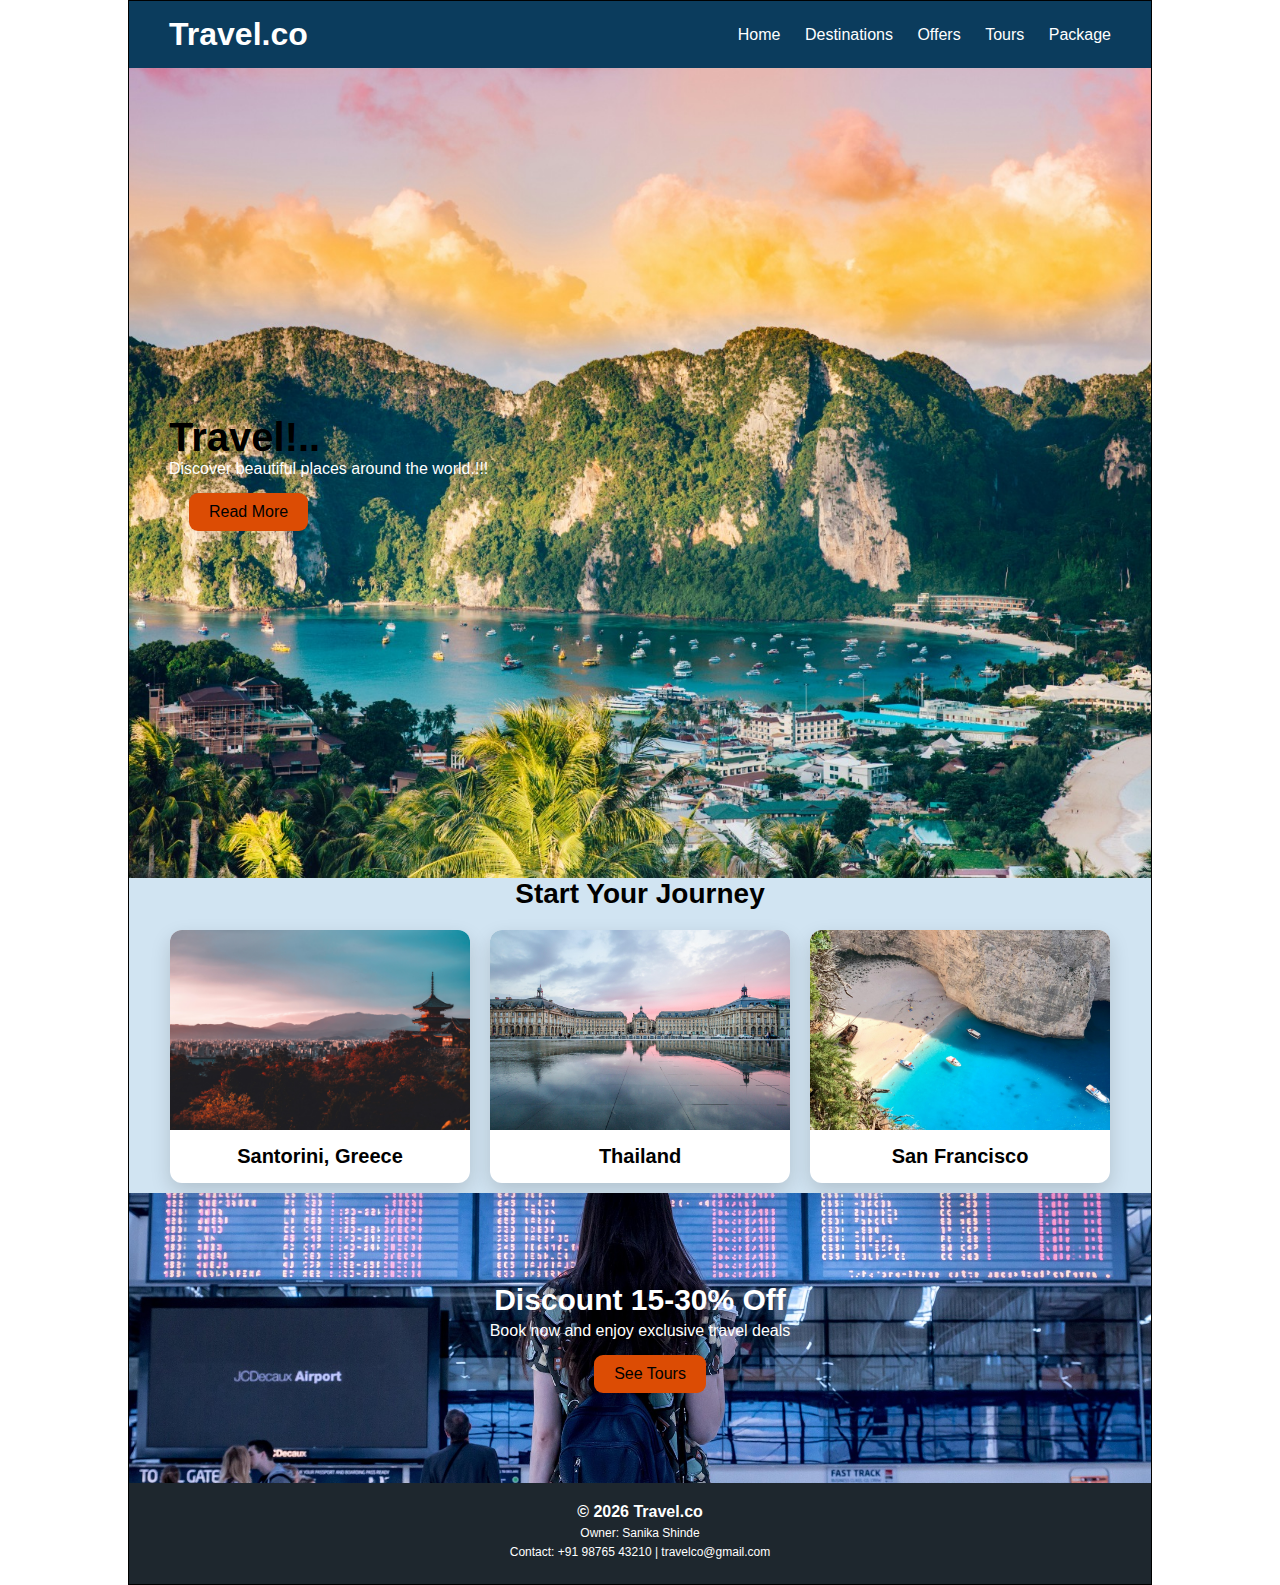
<file: HTML/index.html>
<!doctype html>
<html lang="en">
  <head>
    <meta charset="UTF-8" />
    <meta name="viewport" content="width=device-width, initial-scale=1.0" />
    <title>Travel.co</title>
    <link rel="stylesheet" href="/CSS/style.css" />
  </head>
  <body>
    <div class="container">
      <div class="header">
        <h1>Travel.co</h1>
        <div class="menu">
          <a href="#Home">Home</a>
          <a href="#destinations">Destinations</a>
          <a href="#offers">Offers</a>
          <a href="tours.html">Tours</a>
          <a href="package.html">Package</a>
        </div>
      </div>

      <section class="main">
        <div class="main-content">
          <h1>Travel!..</h1>
          <p>Discover beautiful places around the world.!!!</p>
          <a href="#destinations" class="btn">Read More</a>
        </div>
      </section>

      <section class="Journey" id="destinations">
        <h2>Start Your Journey</h2>

        <div class="Journey-Photos">
          <div class="card">
            <img src="/img/city1.jpg" alt="" />
            <p>Santorini, Greece</p>
          </div>

          <div class="card">
            <img src="/img/city4.jpg" alt="" />
            <p>Thailand</p>
          </div>

          <div class="card">
            <img src="/img/main3.jpeg" alt="" />
            <p>San Francisco</p>
          </div>
        </div>
      </section>

      <section class="offer" id="offers">
        <h2>Discount 15-30% Off</h2>
        <p>Book now and enjoy exclusive travel deals</p>
        <a href="tours.html" class="btn">See Tours</a>
      </section>

      <footer class="Footer">
        <h4>© 2026 Travel.co</h4>
        <p>Owner: Sanika Shinde</p>
        <p>Contact: +91 98765 43210 | travelco@gmail.com</p>
      </footer>
    </div>
  </body>
</html>
</file>
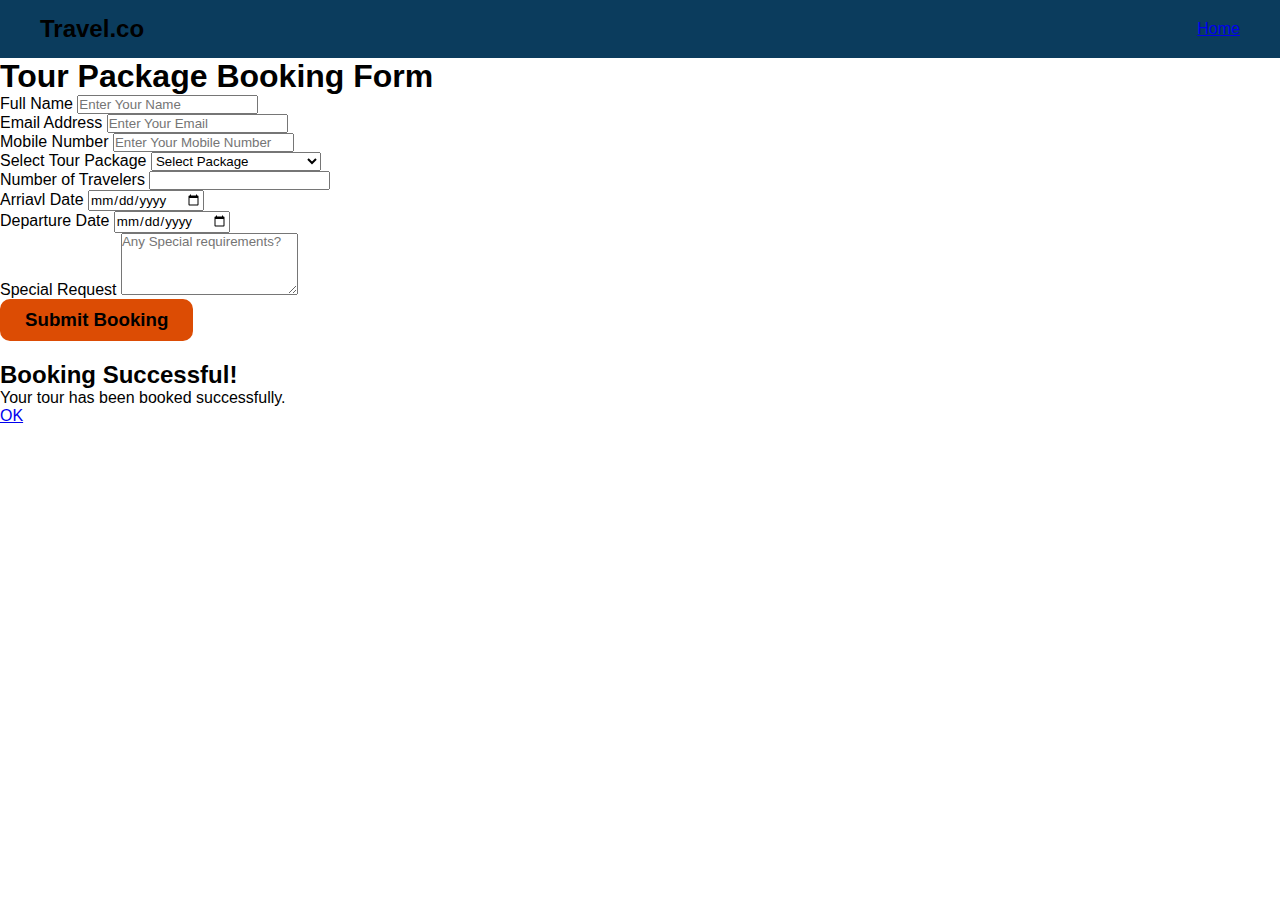
<file: HTML/Booking.html>
<!doctype html>
<html lang="en">
  <head>
    <meta charset="UTF-8" />
    <meta name="viewport" content="width=device-width, initial-scale=1.0" />
    <title>Tour Package Booking</title>
    <link rel="stylesheet" href="/CSS/style.css" />
  </head>
  <body>
    <div class="container1">
      <!-- Header -->
      <header class="header">
        <h2>Travel.co</h2>
        <a href="index.html" class="back-link">Home</a>
      </header>

      <h1>Tour Package Booking Form</h1>

      <form>
        <div class="input">
          <label>Full Name</label>
          <input type="text" placeholder="Enter Your Name" required />
        </div>
        <div class="input">
          <label>Email Address</label>
          <input type="email" placeholder="Enter Your Email" required />
        </div>
        <div class="input">
          <label>Mobile Number</label>
          <input type="tel" placeholder="Enter Your Mobile Number" required />
        </div>
        <div class="input">
          <label>Select Tour Package</label>
          <select required>
            <option value="">Select Package</option>
            <option>Beach Tour -&#8377;15,000</option>
            <option>Adventure Tour -&#8377;20,000</option>
            <option>Mountain Tour -&#8377;18,000</option>
          </select>
        </div>
        <div class="input">
          <label>Number of Travelers</label>
          <input type="number" min="1" required />
        </div>
        <div class="input">
          <label>Arriavl Date</label>
          <input type="date" required />
        </div>
        <div class="input">
          <label>Departure Date</label>
          <input type="date" required />
        </div>
        <div class="input">
          <label>Special Request</label>
          <textarea rows="4" placeholder="Any Special requirements?"></textarea>
        </div>

        <button type="submit"><h3>Submit Booking</h3></button>
      </form>
      <!-- project  -->
      <!-- SUCCESS POPUP -->
      <div id="success" class="popup">
        <div class="popup-content">
          <h2>Booking Successful!</h2>
          <p>Your tour has been booked successfully.</p>
          <a href="#" class="close-btn">OK</a>
        </div>
      </div>
    </div>
  </body>
</html>
</file>
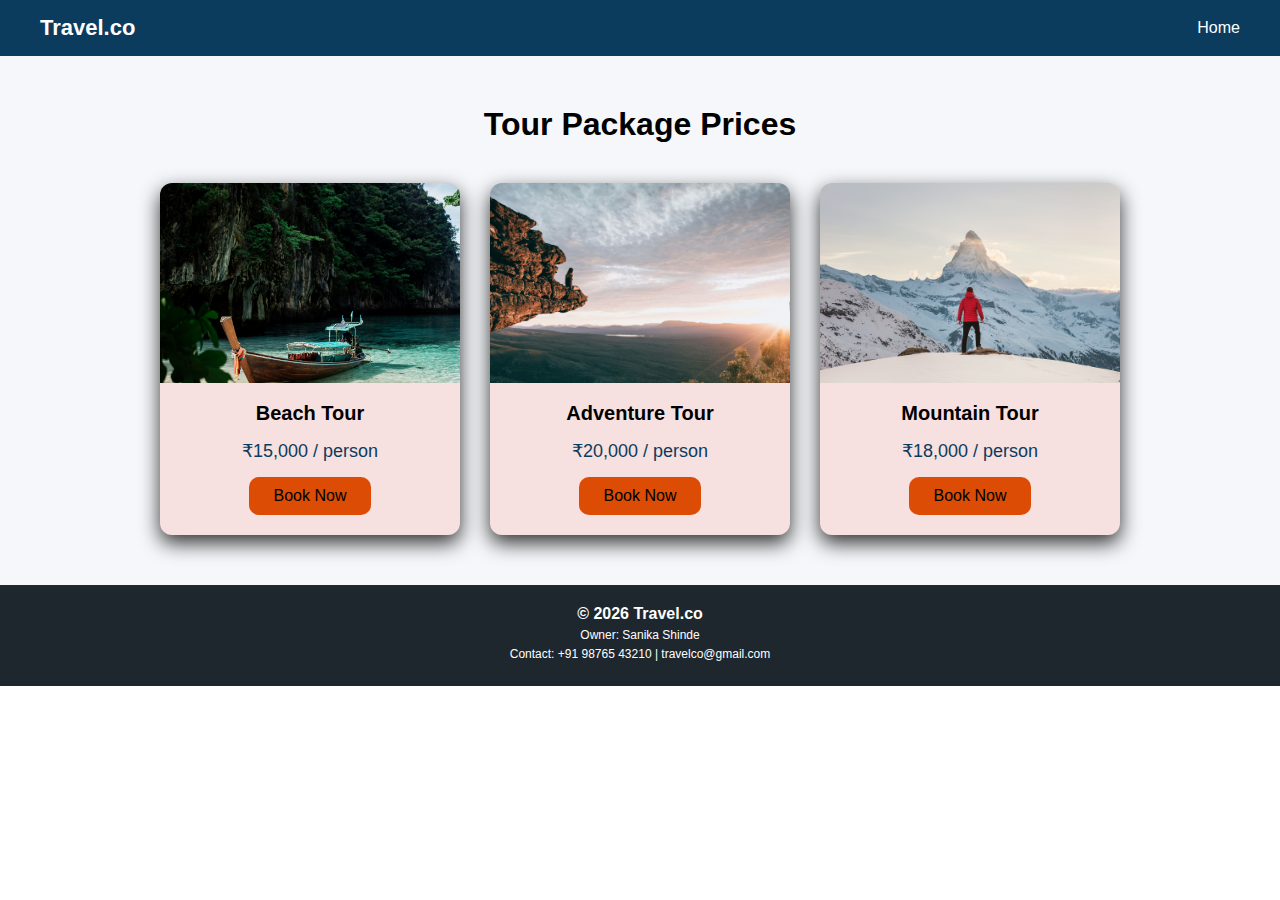
<file: HTML/package.html>
<!doctype html>
<html lang="en">
  <head>
    <meta charset="UTF-8" />
    <meta name="viewport" content="width=device-width, initial-scale=1.0" />
    <title>Tour Packages</title>
    <!-- <link rel="stylesheet" href="/CSS/package.css" /> -->
    <link rel="stylesheet" href="/CSS/style.css" />
  </head>
  <body>  
  
      <header class="header">
        <div class="logo">Travel.co</div>
        <nav>
          <a href="index.html">Home</a>
        </nav>
      </header>

      <section class="packages">
        <h1>Tour Package Prices</h1>

        <div class="package-container">
          <!-- Package 1 -->
          <div class="package-card">
            <img
              src="/img/beach1.jpg"
              alt="Beach Tour"
            />
            <h2>Beach Tour</h2>
            <p class="price">₹15,000 / person</p>
            <button>Book Now</button>
          </div>

          <!-- Package 2 -->
          <div class="package-card">
            <img
              src="/img/adventure.jpg"
              alt="Adventure Tour"
            />
            <h2>Adventure Tour</h2>
            <p class="price">₹20,000 / person</p>
            <button>Book Now</button>
          </div>

          <!-- Package 3 -->
          <div class="package-card">
            <img
              src="/img/mountain.jpg"
              alt="Mountain Tour"
            />
            <h2>Mountain Tour</h2>
            <p class="price">₹18,000 / person</p>
            <button>Book Now</button>
          </div>
        </div>
      </section>

      <footer class="Footer">
        <h4>© 2026 Travel.co</h4>
        <p>Owner: Sanika Shinde</p>
        <p>Contact: +91 98765 43210 | travelco@gmail.com</p>
      </footer>
    </div>
  </body>
</html>
</file>
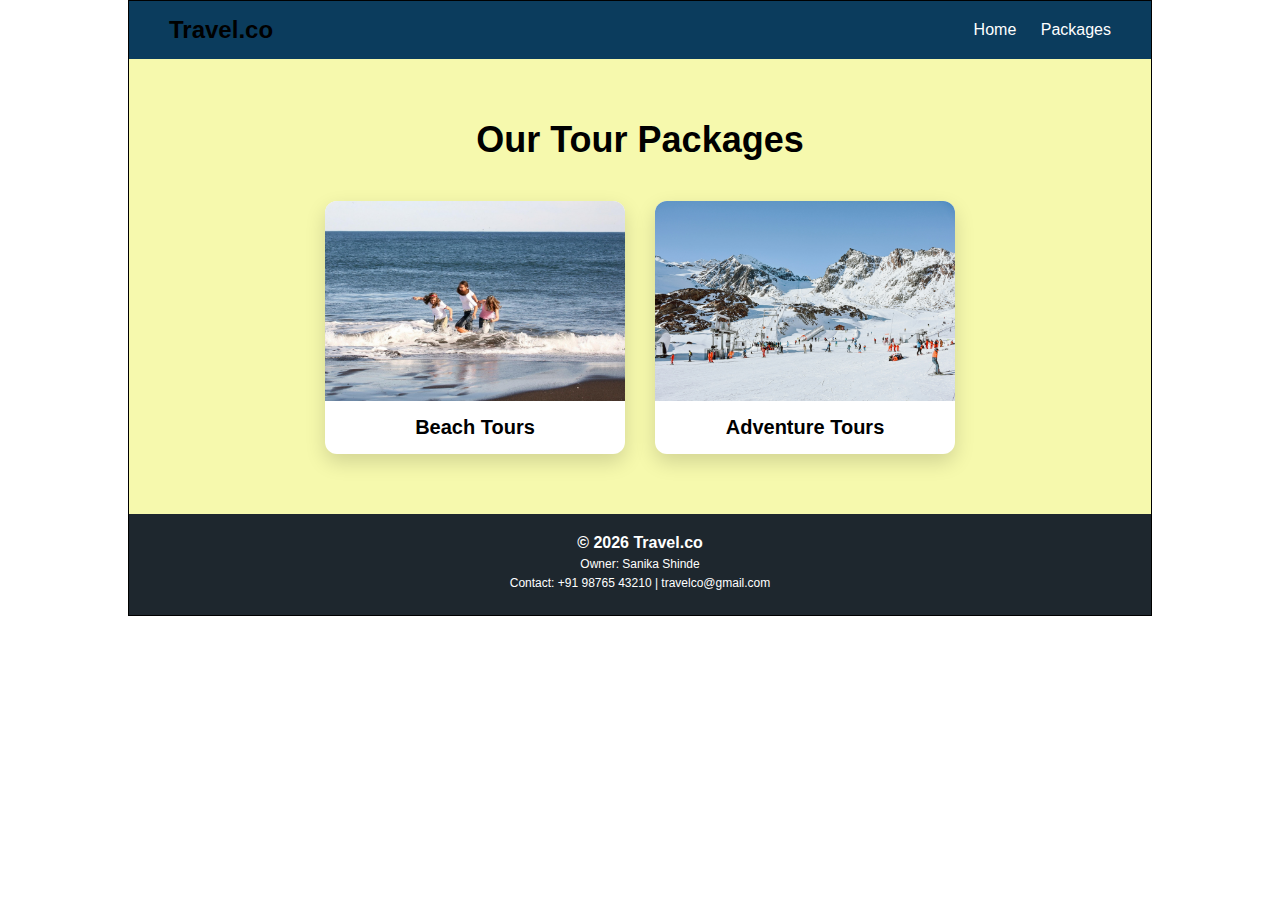
<file: HTML/tours.html>
<!doctype html>
<html lang="en">
  <head>
    <meta charset="UTF-8" />
    <meta name="viewport" content="width=device-width, initial-scale=1.0" />
    <title>Tours</title>
    <link rel="stylesheet" href="/CSS/style.css" />
  </head>
  <body>
    <div class="container">
      <div class="header">
        <h2>Travel.co</h2>
        <div class="menu">
          <a href="index.html">Home</a>
          <a href="#packages">Packages</a>
        </div>
      </div>

      <section class="destinations" id="packages">
        <h2>Our Tour Packages</h2>

        <div class="card-container">
          <div class="card">
            <img
              src="/img/enjoy1.jpg"
              alt=""
            />
            <p>Beach Tours</p>
          </div>

          <div class="card">
            <img
              src="/img/nature3.jpg"
              alt=""
            />
            <p>Adventure Tours</p>
          </div>
        </div>
      </section>

      <div class="Footer">
        <h4>© 2026 Travel.co</h4>
        <p>Owner: Sanika Shinde</p>
        <p>Contact: +91 98765 43210 | travelco@gmail.com</p>
      
    </div>
  </body>
</html>
</file>
<file: CSS/style.css>
* {
  margin: 0;
  padding: 0;
  box-sizing: border-box;
  font-family: Arial, sans-serif;
}
.container {
  width: 80%;
  min-height: 300px;
  border: 1px solid #000;
  margin: auto;
}
.header {
  display: flex;
  justify-content: space-between;
  align-items: center;
  padding: 15px 40px;
  background: #0a3d62;
}
.header h1 {
  color: white;
}
.menu a {
  margin-left: 20px;
  color: white;
  text-decoration: none;
  transition: 0.3s;
}
.menu a:hover {
  color: #943303;
}
.main {
  height: 90vh;
  background: url("/img/main2.jpeg") center/cover;
  display: flex;
  align-items: center;
  padding: 40px;
}
.main-content {
  max-width: 400px;
}
.main h1 {
  font-size: 40px;
  color: black;
}
.main p {
  color: white;
}
/*  */
.btn {
  display: inline-block;
  margin-top: 15px;
  padding: 10px 25px;
  margin-left: 20px;
  background: #dc4c04;
  color: #000;
  text-decoration: none;
  border-radius: 10px;
  transition: all 0.3s ease;
}
.btn:hover {
  background: #0288d1;
  color: black;
  transform: translateY(-4px);
  box-shadow: 10px 10px 20px rgba(0, 0, 0, 0.4);
}
/*  */
.Journey {
  padding: 10px;
  padding-top: 0px;
  background: #d1e4f2;
  text-align: center;
}
.Journey h2 {
  font-size: 28px;
}
.Journey-Photos {
  display: flex;
  /* flex-wrap: wrap; */
  gap: 20px;
  margin-top: 20px;
  justify-content: center;
}
.card {
  background: white;
  width: 250px;
  border-radius: 5px;
  overflow: hidden;
  transition: transform 0.3s;
}
.card img {
  width: 100%;
  height: 180px;
  object-fit: cover;
}
.card:hover {
  transform: translateY(-8px);
}
.card p {
  padding: 10px;
}
/*  */
.offer {
  background: url("/img/city3.jpg") center/cover;
  padding: 90px;
  text-align: center;
  color: black;
}
.offer h2 {
  color: white;
  font-size: 30px;
}
.offer p {
  padding-top: 5px;
  color: white;
}
.btn {
  display: inline-block;
  margin-top: 15px;
  padding: 10px 20px;
  margin-left: 20px;
  background: #dc4c04;
  color: #000;
  text-decoration: none;
  border-radius: 9px;
}
.btn:hover {
  background: #0288d1;
  color: black;
  transform: translateY(-4px);
  box-shadow: 10px 10px 20px rgba(0, 0, 0, 0.4);
}
.Footer {
  background: #1e272e;
  color: white;
  text-align: center;
  padding: 20px;
}
.Footer p {
  margin: 5px;
  font-size: 12px;
}
/* second part  its tour part css*/
.header {
  display: flex;
  justify-content: space-between;
  align-items: center;
  background: #0b3c5d;
  padding: 15px 40px;
}

.logo {
  color: #fff;
  font-size: 22px;
  font-weight: bold;
}

nav a {
  color: white;
  margin-left: 20px;
  text-decoration: none;
  position: relative;
}

nav a::after {
  content: "";
  position: absolute;
  width: 0;
  height: 2px;
  background: #00ffee;
  left: 0;
  bottom: -5px;
  transition: 0.3s;
}

nav a:hover::after {
  width: 100%;
}
.destinations {
  padding: 60px 5%;
  background-color: #f6f9ad;
}

.destinations h2 {
  text-align: center;
  font-size: 36px;
  margin-bottom: 40px;
}

/* ROW layout */
.card-container {
  display: flex;
  gap: 30px;
  justify-content: center;
  flex-wrap: wrap;
}

/* Card design */
.card {
  width: 300px;
  border-radius: 12px;
  overflow: hidden;
  box-shadow: 0 8px 20px rgba(0, 0, 0, 0.15);
  text-align: center;
  background: #fff;
}

.card img {
  width: 100%;
  height: 200px;
  object-fit: cover;
  display: block;
}

.card p {
  font-size: 20px;
  font-weight: 600;
  padding: 15px;
}
.Footer {
  background: #1e272e;
  color: white;
  text-align: center;
  padding: 20px;
}
.Footer p {
  margin: 5px;
  font-size: 12px;
}

/* third part of css Packages Section */

.packages {
  padding: 50px 20px;
  text-align: center;
}

.packages h1 {
  margin-bottom: 40px;
}

/* Flex Container */
.package-container {
  display: flex;
  gap: 30px;
  justify-content: center;
  flex-wrap: wrap;
}

/* Card */
.package-card {
  width: 300px;
}
.header {
  display: flex;
  justify-content: space-between;
  align-items: center;
  background: #0b3c5d;
  padding: 15px 40px;
}

.logo {
  color: #ffffff;
  font-size: 22px;
  font-weight: bold;
}

/* Navbar links */
nav {
  display: flex;
  gap: 20px;
}
nav a {
  color: white;
  text-decoration: none;
  font-size: 16px;
  position: relative;
  transition: 0.3s;
}
nav a:hover {
  color: #943303;
}

/* Packages Section */
.packages {
  padding: 50px 20px;
  text-align: center;
  background: #f5f7fa;
}

.packages h1 {
  margin-bottom: 40px;
  font-size: 32px;
}

/* Flex Container */
.package-container {
  display: flex;
  justify-content: center;
  gap: 30px;
  flex-wrap: wrap;
}

/* Package Card */
.package-card {
  width: 300px;
  background: rgb(247, 224, 224);
  border-radius: 12px;
  overflow: hidden;
  box-shadow: 0 8px 20px rgba(0, 0, 0, 0.8);
  transition: transform 0.3s;
}

.package-card:hover {
  transform: translateY(-35px);
}

/* Image */
.package-card img {
  width: 100%;
  height: 200px;
  object-fit: cover;
}

/* Text */
.package-card h2 {
  margin: 15px 0;
  font-size: 20px;
}

.price {
  font-size: 18px;
  color: #0b3c5d;
  margin-bottom: 15px;
}

/* Button Hover Effects */
button {
  padding: 10px 25px;
  margin-bottom: 20px;
  border: none;
  background: #dc4c04;
  color: #000;
  border-radius: 10px;
  transition: all 0.3s ease;
  font-size: 16px;
  /* cursor: pointer; */
  transition: all 0.3s ease;
}

button:hover {
  background: #0288d1;
  color: black;
  transform: translateY(-4px);
  box-shadow: 10px 10px 20px rgba(0, 0, 0, 0.4);
}

/* Footer */
.footer {
  background: #1b2a33;
  color: white;
  text-align: center;
  padding: 15px;
  margin-top: 50px;
}

/* Responsive */
@media (max-width: 768px) {
  .header {
    flex-direction: column;
    gap: 10px;
  }

  .package-card {
    width: 90%;
  }
}
/* RESPONSIVE */
@media (max-width: 768px) {
  .navbar {
    flex-direction: column;
  }

  .hero {
    height: auto;
    padding: 60px 20px;
  }

  .hero h1 {
    font-size: 36px;
  }
}
</file>
